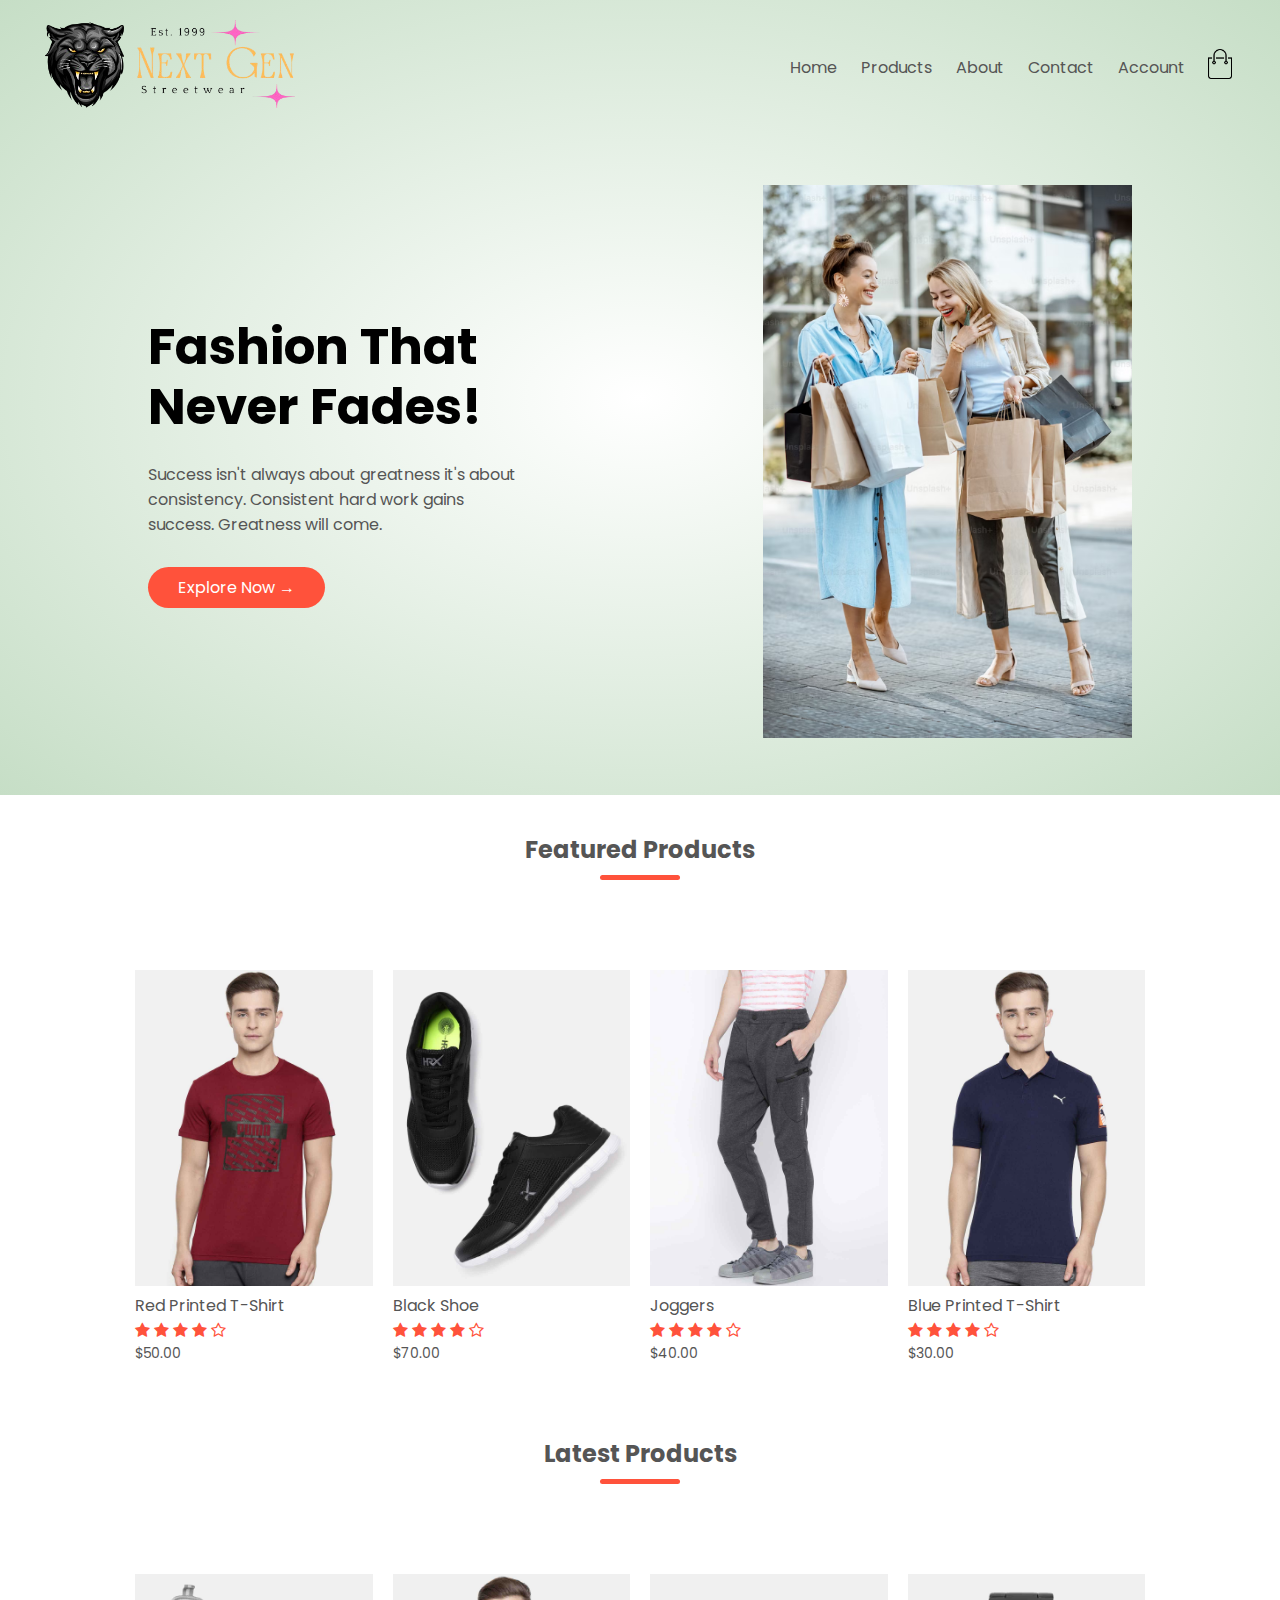
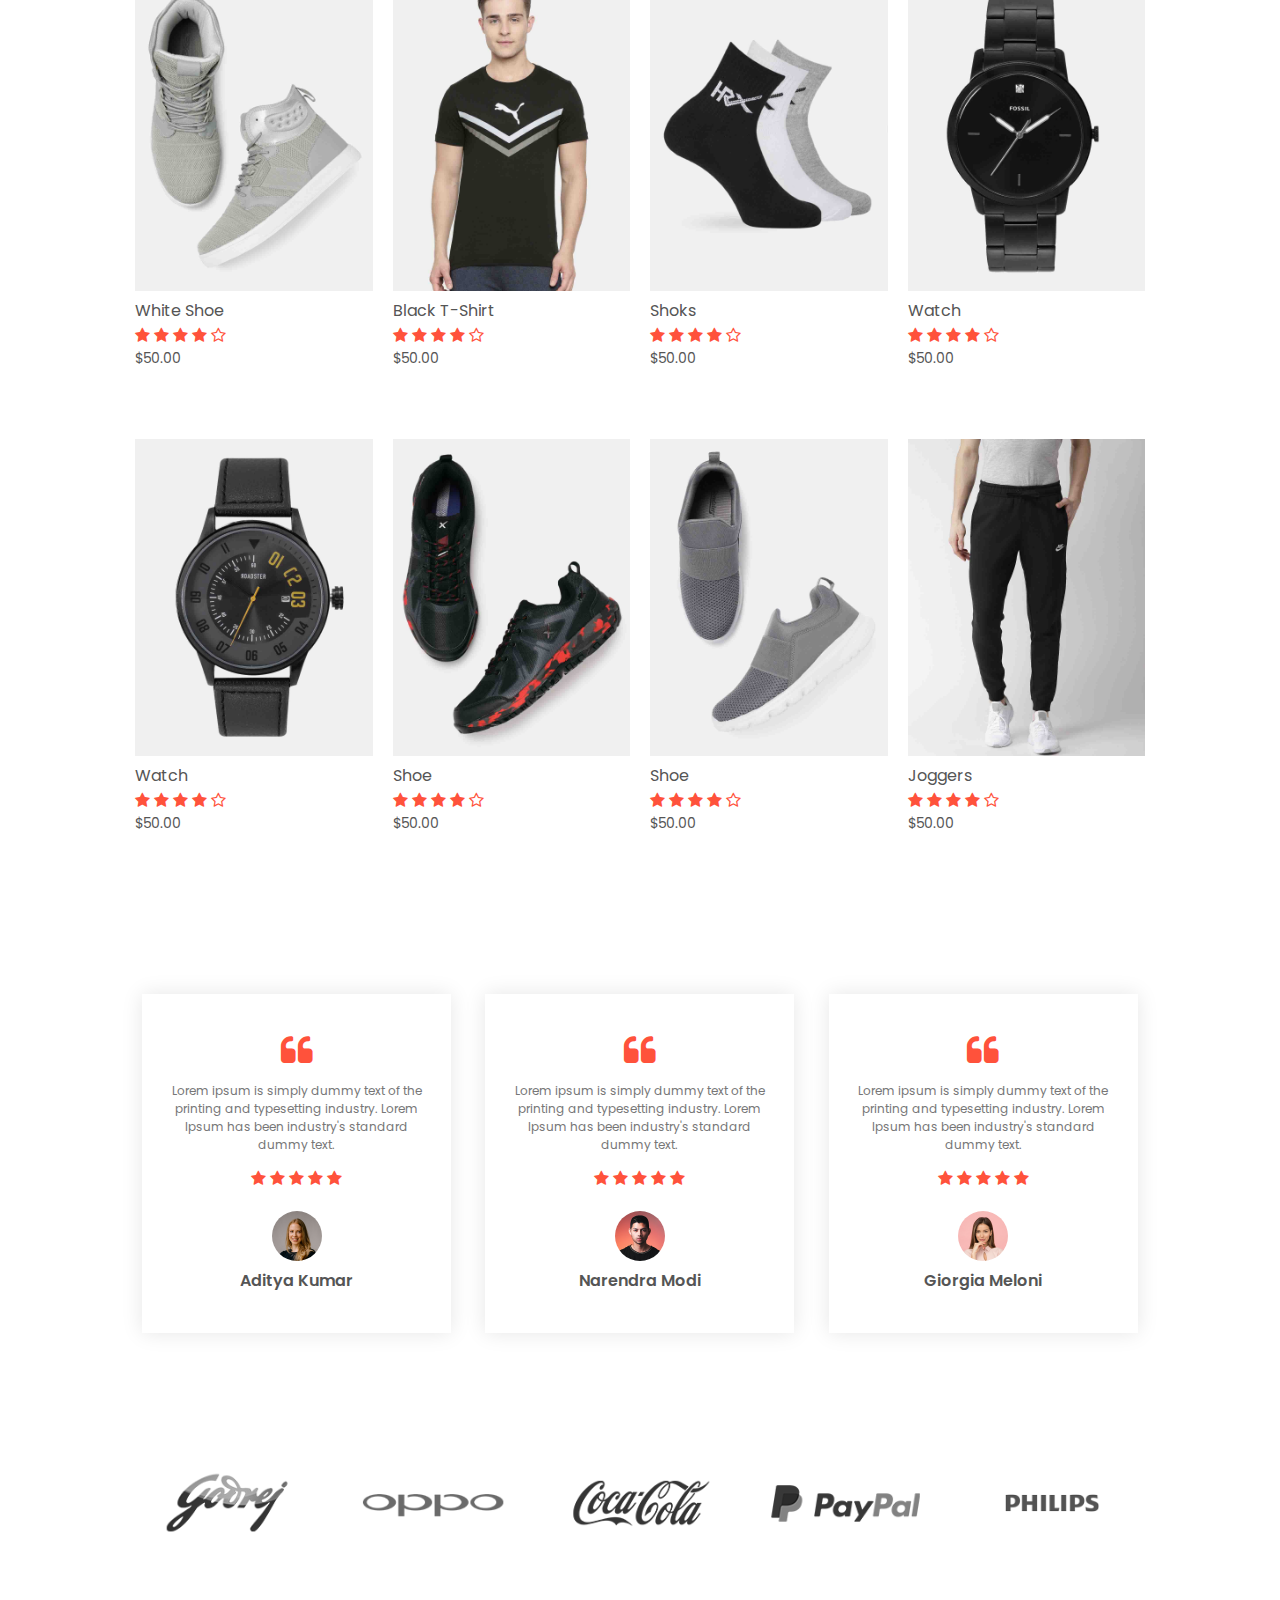
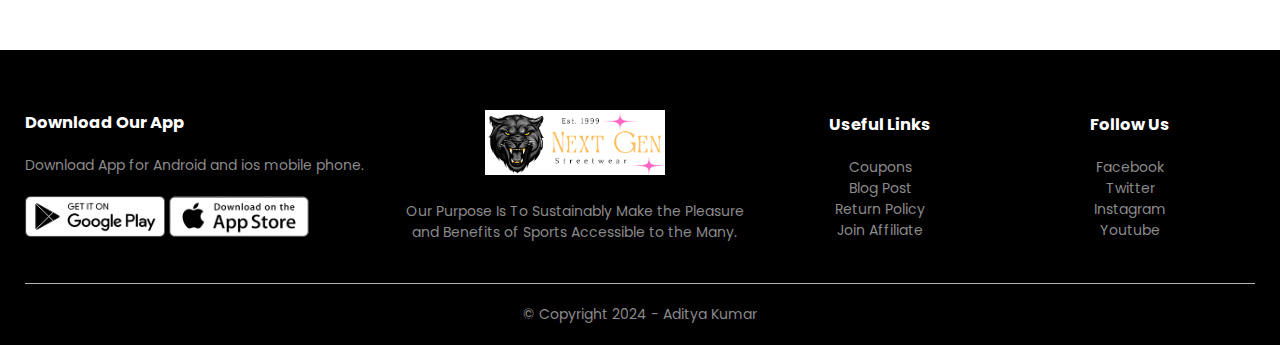
<file: index.html>
<!DOCTYPE html>
<html lang="en">
<head>
    <meta charset="UTF-8">
    <meta name="viewport" content="width=device-width, initial-scale=1.0">
    <title>StreetWear</title>
    <link rel="stylesheet" href="style.css">
    <link rel="icon" href="images/web.png">
    <link href="https://fonts.googleapis.com/css2?family=Poppins:wght@300;400;500;600;700&display=swap"
        rel="stylesheet">
    <link rel="stylesheet" href="https://stackpath.bootstrapcdn.com/font-awesome/4.7.0/css/font-awesome.min.css">
</head>

<body>
    
    <div class="header">
        <div class="container">
            <div class="navbar">
                <div class="logo">
                    <a href="index.html"><img src="images/logo.png" alt="logo" width="250px"></a>
                </div>
                <nav>
                    <ul id="MenuItems">
                        <li><a href="index.html">Home</a></li>
                        <li><a href="products.html">Products</a></li>
                        <li><a href="about.html">About</a></li>
                        <li><a href="contact.html">Contact</a></li>
                        <li><a href="account.html">Account</a></li>
                    </ul>
                </nav>
                <a href="cart.html"><img src="images/cart.png" width="30px" height="30px"></a>
                <img src="images/menu.png" class="menu-icon" onclick="menutoggle()">
            </div>
            <div class="row">
                <div class="col-2">
                    <h1>Fashion That Never Fades!</h1>
                    <p>Success isn't always about greatness it's about consistency. Consistent hard work gains
                        success. Greatness will come.</p>
                    <a href="" class="btn">Explore Now &#8594;</a>
                </div>
                <div class="col-2">
                    <img src="images/image1.png">
                </div>
            </div>
        </div>
    </div>

    <!-- Featured Products -->

    <div class="small-container"><br>
        <h2 class="title">Featured Products</h2>
        <div class="row">
            <div class="col-4">
                <a href="product_details.html"><img src="images/product-1.jpg"></a>
                <h4>Red Printed T-Shirt</h4>
                <div class="rating">
                    <i class="fa fa-star"></i>
                    <i class="fa fa-star"></i>
                    <i class="fa fa-star"></i>
                    <i class="fa fa-star"></i>
                    <i class="fa fa-star-o"></i>
                </div>
                <p>$50.00</p>
            </div>
            <div class="col-4">
                <img src="images/product-2.jpg">
                <h4>Black Shoe</h4>
                <div class="rating">
                    <i class="fa fa-star"></i>
                    <i class="fa fa-star"></i>
                    <i class="fa fa-star"></i>
                    <i class="fa fa-star"></i>
                    <i class="fa fa-star-o"></i>
                </div>
                <p>$70.00</p>
            </div>
            <div class="col-4">
                <img src="images/product-3.jpg">
                <h4>Joggers</h4>
                <div class="rating">
                    <i class="fa fa-star"></i>
                    <i class="fa fa-star"></i>
                    <i class="fa fa-star"></i>
                    <i class="fa fa-star"></i>
                    <i class="fa fa-star-o"></i>
                </div>
                <p>$40.00</p>
            </div>
            <div class="col-4">
                <img src="images/product-4.jpg">
                <h4>Blue Printed T-Shirt</h4>
                <div class="rating">
                    <i class="fa fa-star"></i>
                    <i class="fa fa-star"></i>
                    <i class="fa fa-star"></i>
                    <i class="fa fa-star"></i>
                    <i class="fa fa-star-o"></i>
                </div>
                <p>$30.00</p>
            </div>
        </div>
        <h2 class="title">Latest Products</h2>
        <div class="row">
            <div class="col-4">
                <img src="images/product-5.jpg">
                <h4>White Shoe</h4>
                <div class="rating">
                    <i class="fa fa-star"></i>
                    <i class="fa fa-star"></i>
                    <i class="fa fa-star"></i>
                    <i class="fa fa-star"></i>
                    <i class="fa fa-star-o"></i>
                </div>
                <p>$50.00</p>
            </div>
            <div class="col-4">
                <img src="images/product-6.jpg">
                <h4>Black T-Shirt</h4>
                <div class="rating">
                    <i class="fa fa-star"></i>
                    <i class="fa fa-star"></i>
                    <i class="fa fa-star"></i>
                    <i class="fa fa-star"></i>
                    <i class="fa fa-star-o"></i>
                </div>
                <p>$50.00</p>
            </div>
            <div class="col-4">
                <img src="images/product-7.jpg">
                <h4>Shoks</h4>
                <div class="rating">
                    <i class="fa fa-star"></i>
                    <i class="fa fa-star"></i>
                    <i class="fa fa-star"></i>
                    <i class="fa fa-star"></i>
                    <i class="fa fa-star-o"></i>
                </div>
                <p>$50.00</p>
            </div>
            <div class="col-4">
                <img src="images/product-8.jpg">
                <h4>Watch</h4>
                <div class="rating">
                    <i class="fa fa-star"></i>
                    <i class="fa fa-star"></i>
                    <i class="fa fa-star"></i>
                    <i class="fa fa-star"></i>
                    <i class="fa fa-star-o"></i>
                </div>
                <p>$50.00</p>
            </div>
        </div>
        <div class="row">
            <div class="col-4">
                <img src="images/product-9.jpg">
                <h4>Watch</h4>
                <div class="rating">
                    <i class="fa fa-star"></i>
                    <i class="fa fa-star"></i>
                    <i class="fa fa-star"></i>
                    <i class="fa fa-star"></i>
                    <i class="fa fa-star-o"></i>
                </div>
                <p>$50.00</p>
            </div>
            <div class="col-4">
                <img src="images/product-10.jpg">
                <h4>Shoe</h4>
                <div class="rating">
                    <i class="fa fa-star"></i>
                    <i class="fa fa-star"></i>
                    <i class="fa fa-star"></i>
                    <i class="fa fa-star"></i>
                    <i class="fa fa-star-o"></i>
                </div>
                <p>$50.00</p>
            </div>
            <div class="col-4">
                <img src="images/product-11.jpg">
                <h4>Shoe</h4>
                <div class="rating">
                    <i class="fa fa-star"></i>
                    <i class="fa fa-star"></i>
                    <i class="fa fa-star"></i>
                    <i class="fa fa-star"></i>
                    <i class="fa fa-star-o"></i>
                </div>
                <p>$50.00</p>
            </div>
            <div class="col-4">
                <img src="images/product-12.jpg">
                <h4>Joggers</h4>
                <div class="rating">
                    <i class="fa fa-star"></i>
                    <i class="fa fa-star"></i>
                    <i class="fa fa-star"></i>
                    <i class="fa fa-star"></i>
                    <i class="fa fa-star-o"></i>
                </div>
                <p>$50.00</p>
            </div>
        </div>
    </div>

    <!-- Testimonial -->
    <div class="testimonial">
        <div class="small-container">
            <div class="row">
                <div class="col-3">
                    <i class="fa fa-quote-left"></i>
                    <p>Lorem ipsum is simply dummy text of the printing and typesetting industry. Lorem Ipsum has been
                        industry's standard dummy text.</p>
                    <div class="rating">
                        <i class="fa fa-star"></i>
                        <i class="fa fa-star"></i>
                        <i class="fa fa-star"></i>
                        <i class="fa fa-star"></i>
                        <i class="fa fa-star"></i>
                    </div>
                    <img src="images/user-1.png">
                    <h3>Aditya Kumar</h3>
                </div>
                <div class="col-3">
                    <i class="fa fa-quote-left"></i>
                    <p>Lorem ipsum is simply dummy text of the printing and typesetting industry. Lorem Ipsum has been
                        industry's standard dummy text.</p>
                    <div class="rating">
                        <i class="fa fa-star"></i>
                        <i class="fa fa-star"></i>
                        <i class="fa fa-star"></i>
                        <i class="fa fa-star"></i>
                        <i class="fa fa-star"></i>
                    </div>
                    <img src="images/user-2.png">
                    <h3>Narendra Modi</h3>
                </div>
                <div class="col-3">
                    <i class="fa fa-quote-left"></i>
                    <p>Lorem ipsum is simply dummy text of the printing and typesetting industry. Lorem Ipsum has been
                        industry's standard dummy text.</p>
                    <div class="rating">
                        <i class="fa fa-star"></i>
                        <i class="fa fa-star"></i>
                        <i class="fa fa-star"></i>
                        <i class="fa fa-star"></i>
                        <i class="fa fa-star"></i>
                    </div>
                    <img src="images/user-3.png">
                    <h3>Giorgia Meloni</h3>
                </div>
            </div>
        </div>
    </div>

    <!-- Brands -->

    <div class="brands">
        <div class="small-container">
            <div class="row">
                <div class="col-5">
                    <img src="images/logo-godrej.png">
                </div>
                <div class="col-5">
                    <img src="images/logo-oppo.png">
                </div>
                <div class="col-5">
                    <img src="images/logo-coca-cola.png">
                </div>
                <div class="col-5">
                    <img src="images/logo-paypal.png">
                </div>
                <div class="col-5">
                    <img src="images/logo-philips.png">
                </div>
            </div>
        </div>
    </div>

    <!-- Footer -->
    <div class="footer">
        <div class="container">
            <div class="row">
                <div class="footer-col-1">
                    <h3>Download Our App</h3>
                    <p>Download App for Android and ios mobile phone.</p>
                    <div class="app-logo">
                        <img src="images/play-store.png">
                        <img src="images/app-store.png">
                    </div>
                </div>
                <div class="footer-col-2">
                    <img src="images/logo-white.png">
                    <p>Our Purpose Is To Sustainably Make the Pleasure and Benefits of Sports Accessible to the Many.
                    </p>
                </div>
                <div class="footer-col-3">
                    <h3>Useful Links</h3>
                    <ul>
                        <li>Coupons</li>
                        <li>Blog Post</li>
                        <li>Return Policy</li>
                        <li>Join Affiliate</li>
                    </ul>
                </div>
                <div class="footer-col-4">
                    <h3>Follow Us</h3>
                    <ul>
                        <li>Facebook</li>
                        <li>Twitter</li>
                        <li>Instagram</li>
                        <li>Youtube</li>
                    </ul>
                </div>
            </div>
            <hr>
            <p class="copyright"> &copy; Copyright 2024 - Aditya Kumar</p>
        </div>
    </div>

</body>
<script src="script.js"></script>
</html>
</file>
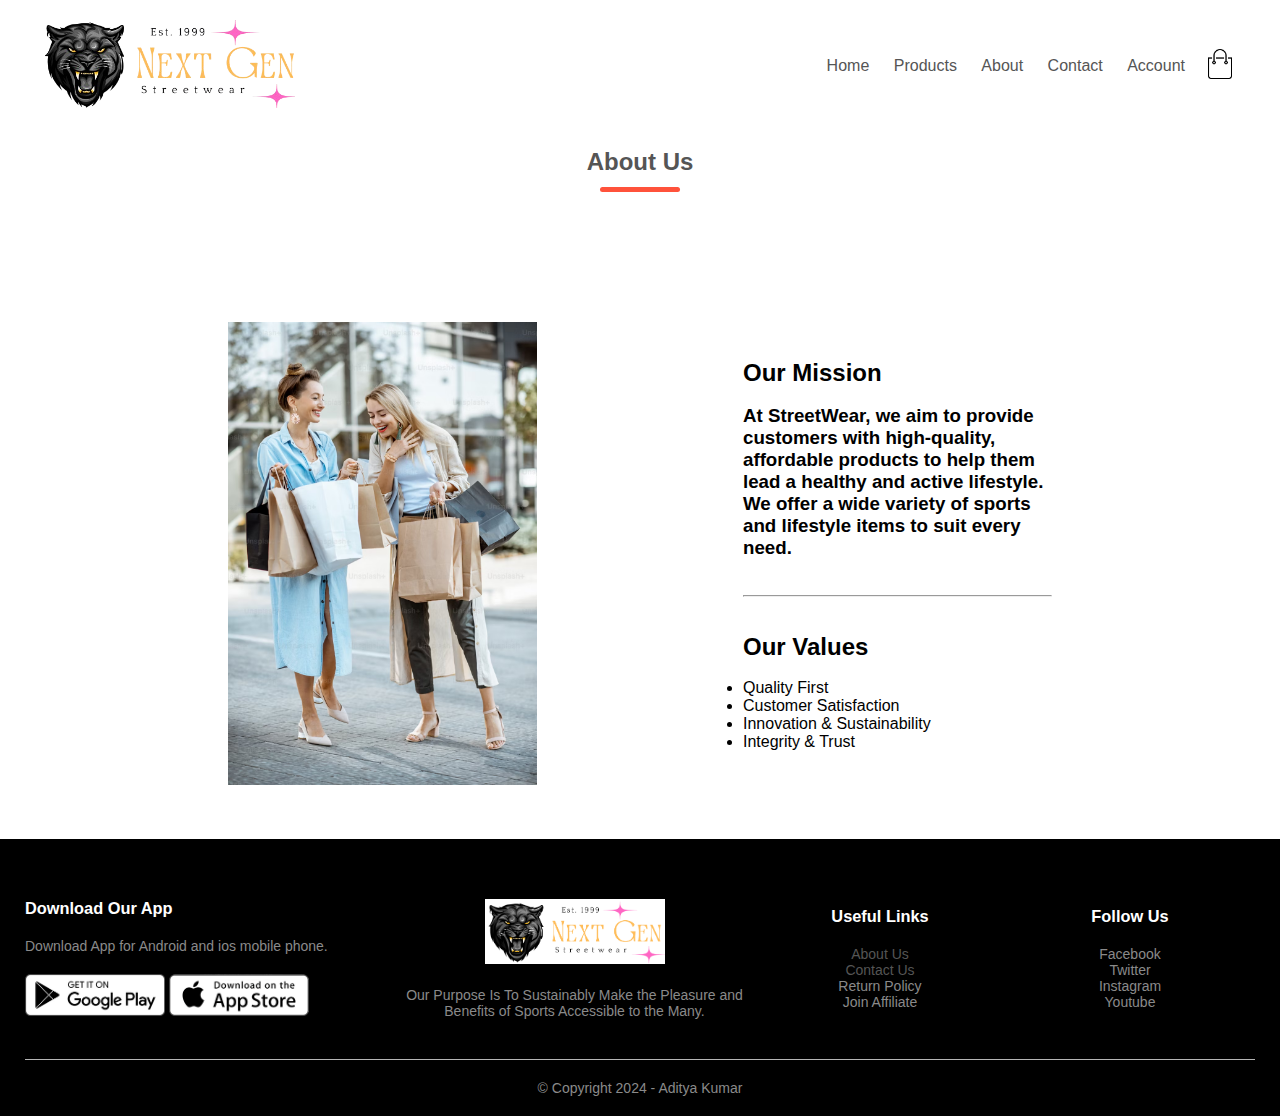
<file: about.html>
<!DOCTYPE html>
<html lang="en">

<head>
    <meta charset="UTF-8">
    <meta name="viewport" content="width=device-width, initial-scale=1.0">
    <title>About Us | StreetWear</title>
    <link rel="stylesheet" href="style.css">
    <link rel="icon" href="images/web.png">
</head>

<body>
    <div class="container">
        <!-- Navbar -->
        <div class="navbar">
            <div class="logo">
                <a href="index.html"><img src="images/logo.png" alt="logo" width="250px"></a>
            </div>
            <nav>
                <ul id="MenuItems">
                    <li><a href="index.html">Home</a></li>
                    <li><a href="products.html">Products</a></li>
                    <li><a href="about.html">About</a></li>
                    <li><a href="contact.html">Contact</a></li>
                    <li><a href="account.html">Account</a></li>
                </ul>
            </nav>
            <a href="cart.html"><img src="images/cart.png" width="30px" height="30px"></a>
            <img src="images/menu.png" class="menu-icon" onclick="menutoggle()">
        </div>
    </div>

    <!-- About Us Section -->
    <div class="about-section">
        <div class="small-container">
            <h2 class="title">About Us</h2>
            <div class="row">
                <div class="col-2">
                    <img src="images/image1.png" alt="About Us Image">
                </div>
                <div class="col-2">
                    <h2>Our Mission</h2><br>
                    <h3>At StreetWear, we aim to provide customers with high-quality, affordable products to help them lead a healthy and active lifestyle. We offer a wide variety of sports and lifestyle items to suit every need.</h3>
                    <br><br><hr><br><br>
                    <h2>Our Values</h2><br>
                    <ul style="list-style-type: disc;">
                        <li>Quality First</li>
                        <li>Customer Satisfaction</li>
                        <li>Innovation & Sustainability</li>
                        <li>Integrity & Trust</li>
                    </ul>
                </div>
            </div>
        </div>
    </div>

    <!-- Footer -->
    <div class="footer">
        <div class="container">
            <div class="row">
                <div class="footer-col-1">
                    <h3>Download Our App</h3>
                    <p>Download App for Android and ios mobile phone.</p>
                    <div class="app-logo">
                        <img src="images/play-store.png">
                        <img src="images/app-store.png">
                    </div>
                </div>
                <div class="footer-col-2">
                    <img src="images/logo-white.png">
                    <p>Our Purpose Is To Sustainably Make the Pleasure and Benefits of Sports Accessible to the Many.</p>
                </div>
                <div class="footer-col-3">
                    <h3>Useful Links</h3>
                    <ul>
                        <li><a href="about.html">About Us</a></li>
                        <li><a href="contact.html">Contact Us</a></li>
                        <li>Return Policy</li>
                        <li>Join Affiliate</li>
                    </ul>
                </div>
                <div class="footer-col-4">
                    <h3>Follow Us</h3>
                    <ul>
                        <li>Facebook</li>
                        <li>Twitter</li>
                        <li>Instagram</li>
                        <li>Youtube</li>
                    </ul>
                </div>
            </div>
            <hr>
            <p class="copyright">&copy; Copyright 2024 - Aditya Kumar</p>
        </div>
    </div>

    <script src="script.js"></script>
</body>

</html>
</file>
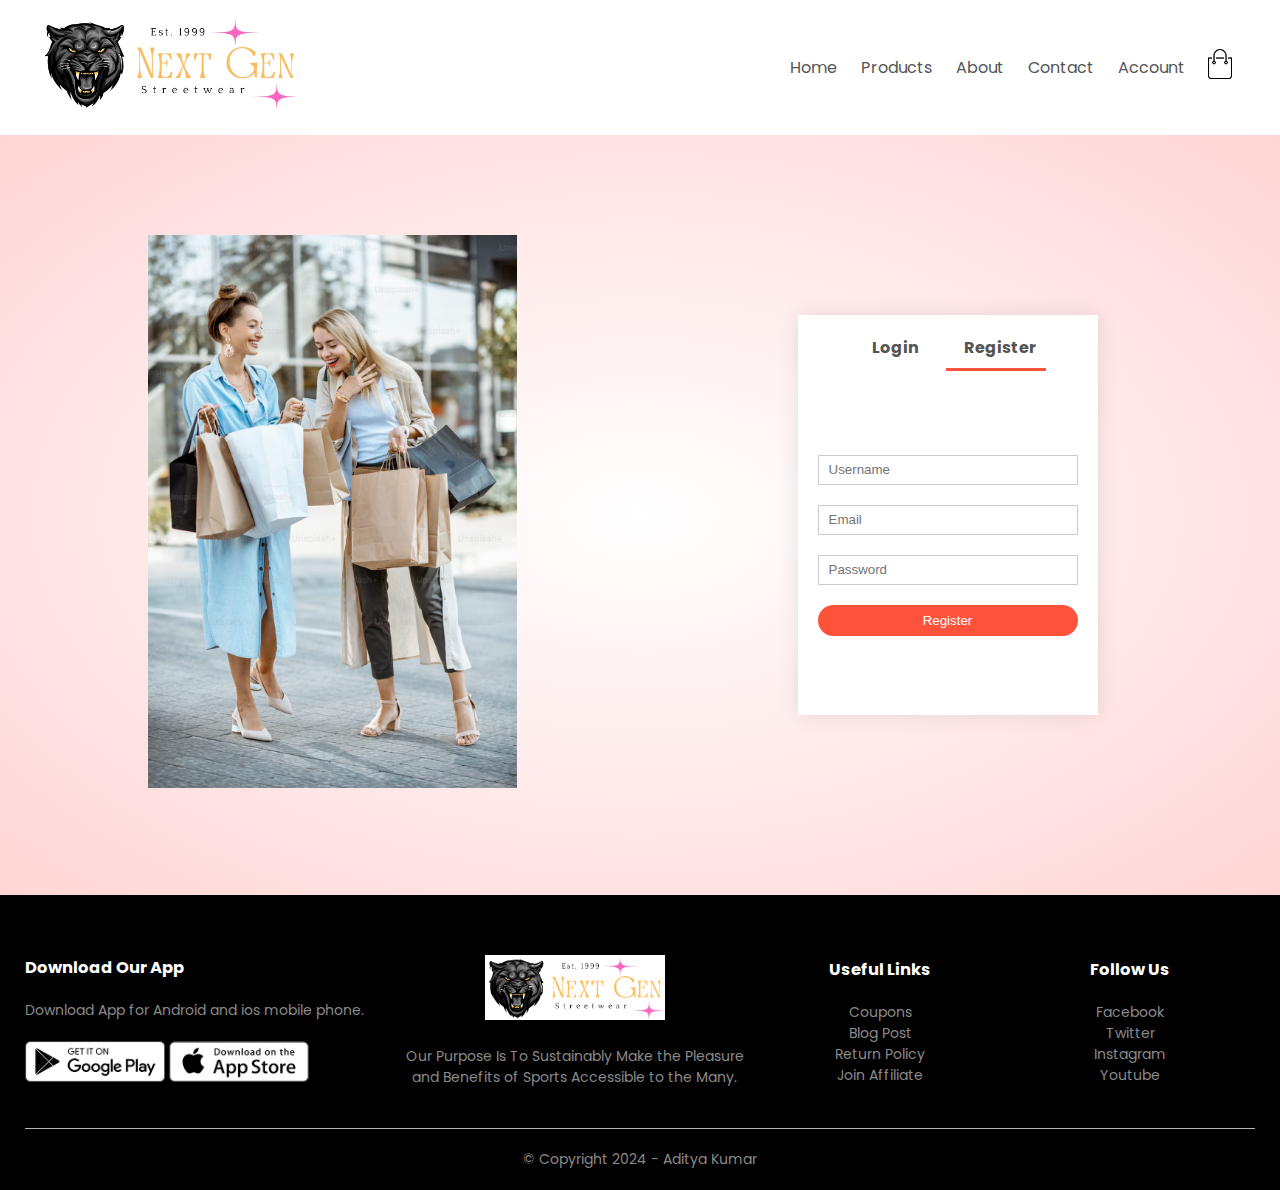
<file: account.html>
<!DOCTYPE html>
<html lang="en">

<head>
    <meta charset="UTF-8">
    <meta name="viewport" content="width=device-width, initial-scale=1.0">
    <title>Account | StreetWear</title>
    <link rel="stylesheet" href="style.css">
    <link rel="icon" href="images/web.png">
    <link href="https://fonts.googleapis.com/css2?family=Poppins:wght@300;400;500;600;700&display=swap"
        rel="stylesheet">
    <link rel="stylesheet" href="https://stackpath.bootstrapcdn.com/font-awesome/4.7.0/css/font-awesome.min.css">
</head>

<body>
    <div class="container">
        <div class="navbar">
            <div class="logo">
                <a href="index.html"><img src="images/logo.png" alt="logo" width="250px"></a>
            </div>
            <nav>
                <ul id="MenuItems">
                    <li><a href="index.html">Home</a></li>
                    <li><a href="products.html">Products</a></li>
                    <li><a href="about.html">About</a></li>
                    <li><a href="contact.html">Contact</a></li>
                    <li><a href="account.html">Account</a></li>
                </ul>
            </nav>
            <a href="cart.html"><img src="images/cart.png" width="30px" height="30px"></a>
            <img src="images/menu.png" class="menu-icon" onclick="menutoggle()">
        </div>
    </div>

    <!-- Account Page -->
    <div class="account-page">
        <div class="container">
            <div class="row">
                <div class="col-2">
                    <img src="images/image1.png" width="100%">
                </div>
                <div class="col-2">
                    <div class="form-container">
                        <div class="form-btn">
                            <span onclick="login()">Login</span>
                            <span onclick="register()">Register</span>
                            <hr id="Indicator">
                        </div>
                        <form id="LoginForm">
                            <input type="text" placeholder="Username">
                            <input type="password" placeholder="Password">
                            <button type="submit" class="btn">Login</button>
                            <a href="">Forget Password</a>
                        </form>

                        <form id="RegForm">
                            <input type="text" placeholder="Username">
                            <input type="email" placeholder="Email">
                            <input type="password" placeholder="Password">
                            <button type="submit" class="btn">Register</button>
                        </form>
                    </div>
                </div>
            </div>
        </div>
    </div>


    <!-- Footer -->
    <div class="footer">
        <div class="container">
            <div class="row">
                <div class="footer-col-1">
                    <h3>Download Our App</h3>
                    <p>Download App for Android and ios mobile phone.</p>
                    <div class="app-logo">
                        <img src="images/play-store.png">
                        <img src="images/app-store.png">
                    </div>
                </div>
                <div class="footer-col-2">
                    <img src="images/logo-white.png">
                    <p>Our Purpose Is To Sustainably Make the Pleasure and Benefits of Sports Accessible to the Many.
                    </p>
                </div>
                <div class="footer-col-3">
                    <h3>Useful Links</h3>
                    <ul>
                        <li>Coupons</li>
                        <li>Blog Post</li>
                        <li>Return Policy</li>
                        <li>Join Affiliate</li>
                    </ul>
                </div>
                <div class="footer-col-4">
                    <h3>Follow Us</h3>
                    <ul>
                        <li>Facebook</li>
                        <li>Twitter</li>
                        <li>Instagram</li>
                        <li>Youtube</li>
                    </ul>
                </div>
            </div>
            <hr>
            <p class="copyright">&copy; Copyright 2024 - Aditya Kumar</p>
        </div>
    </div>

    <script src="script.js"></script>

    <!-- Toggle Form -->
    <script>
        var LoginForm = document.getElementById("LoginForm");
        var RegForm = document.getElementById("RegForm");
        var Indicator = document.getElementById("Indicator");
        function register() {
            RegForm.style.transform = "translatex(0px)";
            LoginForm.style.transform = "translatex(0px)";
            Indicator.style.transform = "translateX(100px)";

        }
        function login() {
            RegForm.style.transform = "translatex(300px)";
            LoginForm.style.transform = "translatex(300px)";
            Indicator.style.transform = "translate(0px)";

        }
    </script>

</body>

</html>
</file>
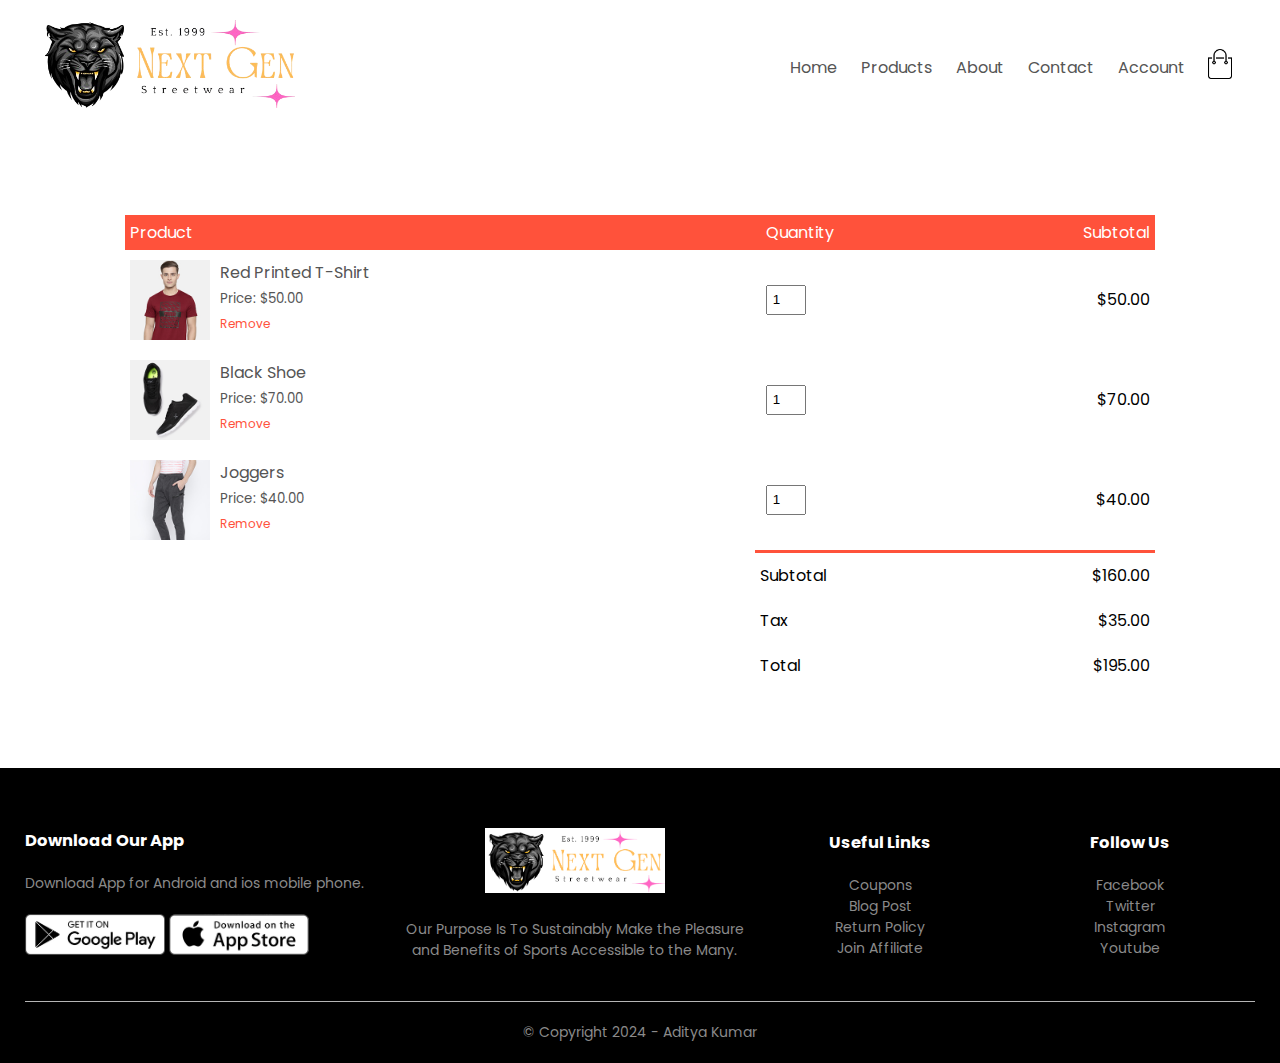
<file: cart.html>
<!DOCTYPE html>
<html lang="en">

<head>
    <meta charset="UTF-8">
    <meta name="viewport" content="width=device-width, initial-scale=1.0">
    <title>Cart | StreetWear</title>
    <link rel="stylesheet" href="style.css">
    <link rel="icon" href="images/web.png">
    <link href="https://fonts.googleapis.com/css2?family=Poppins:wght@300;400;500;600;700&display=swap"
        rel="stylesheet">
    <link rel="stylesheet" href="https://stackpath.bootstrapcdn.com/font-awesome/4.7.0/css/font-awesome.min.css">
</head>

<body>
    <div class="container">
        <div class="navbar">
            <div class="logo">
                <a href="index.html"><img src="images/logo.png" alt="logo" width="250px"></a>
            </div>
            <nav>
                <ul id="MenuItems">
                    <li><a href="index.html">Home</a></li>
                    <li><a href="products.html">Products</a></li>
                    <li><a href="about.html">About</a></li>
                    <li><a href="contact.html">Contact</a></li>
                    <li><a href="account.html">Account</a></li>
                </ul>
            </nav>
            <a href="cart.html"><img src="images/cart.png" width="30px" height="30px"></a>
            <img src="images/menu.png" class="menu-icon" onclick="menutoggle()">
        </div>
    </div>

    <!-- Cart items details -->
    <div class="small-container cart-page">
        <table>
            <tr>
                <th>Product</th>
                <th>Quantity</th>
                <th>Subtotal</th>
            </tr>
            <tr>
                <td>
                    <div class="cart-info">
                        <img src="images/buy-1.jpg">
                        <div>
                            <p>Red Printed T-Shirt</p>
                            <small>Price: $50.00</small>
                            <br>
                            <a href="">Remove</a>
                        </div>
                    </div>
                </td>
                <td><input type="number" value="1"></td>
                <td>$50.00</td>
            </tr>
            <tr>
                <td>
                    <div class="cart-info">
                        <img src="images/buy-2.jpg">
                        <div>
                            <p>Black Shoe</p>
                            <small>Price: $70.00</small>
                            <br>
                            <a href="">Remove</a>
                        </div>
                    </div>
                </td>
                <td><input type="number" value="1"></td>
                <td>$70.00</td>
            </tr>
            <tr>
                <td>
                    <div class="cart-info">
                        <img src="images/buy-3.jpg">
                        <div>
                            <p>Joggers</p>
                            <small>Price: $40.00</small>
                            <br>
                            <a href="">Remove</a>
                        </div>
                    </div>
                </td>
                <td><input type="number" value="1"></td>
                <td>$40.00</td>
            </tr>
        </table>
        <div class="total-price">
            <table>
                <tr>
                    <td>Subtotal</td>
                    <td>$160.00</td>
                </tr>
                <tr>
                    <td>Tax</td>
                    <td>$35.00</td>
                </tr>
                <tr>
                    <td>Total</td>
                    <td>$195.00</td>
                </tr>
            </table>
        </div>
    </div>

    <!-- Footer -->
    <div class="footer">
        <div class="container">
            <div class="row">
                <div class="footer-col-1">
                    <h3>Download Our App</h3>
                    <p>Download App for Android and ios mobile phone.</p>
                    <div class="app-logo">
                        <img src="images/play-store.png">
                        <img src="images/app-store.png">
                    </div>
                </div>
                <div class="footer-col-2">
                    <img src="images/logo-white.png">
                    <p>Our Purpose Is To Sustainably Make the Pleasure and Benefits of Sports Accessible to the Many.
                    </p>
                </div>
                <div class="footer-col-3">
                    <h3>Useful Links</h3>
                    <ul>
                        <li>Coupons</li>
                        <li>Blog Post</li>
                        <li>Return Policy</li>
                        <li>Join Affiliate</li>
                    </ul>
                </div>
                <div class="footer-col-4">
                    <h3>Follow Us</h3>
                    <ul>
                        <li>Facebook</li>
                        <li>Twitter</li>
                        <li>Instagram</li>
                        <li>Youtube</li>
                    </ul>
                </div>
            </div>
            <hr>
            <p class="copyright">&copy; Copyright 2024 - Aditya Kumar</p>
        </div>
    </div>

</body>
<script src="script.js"></script>
</html>
</file>
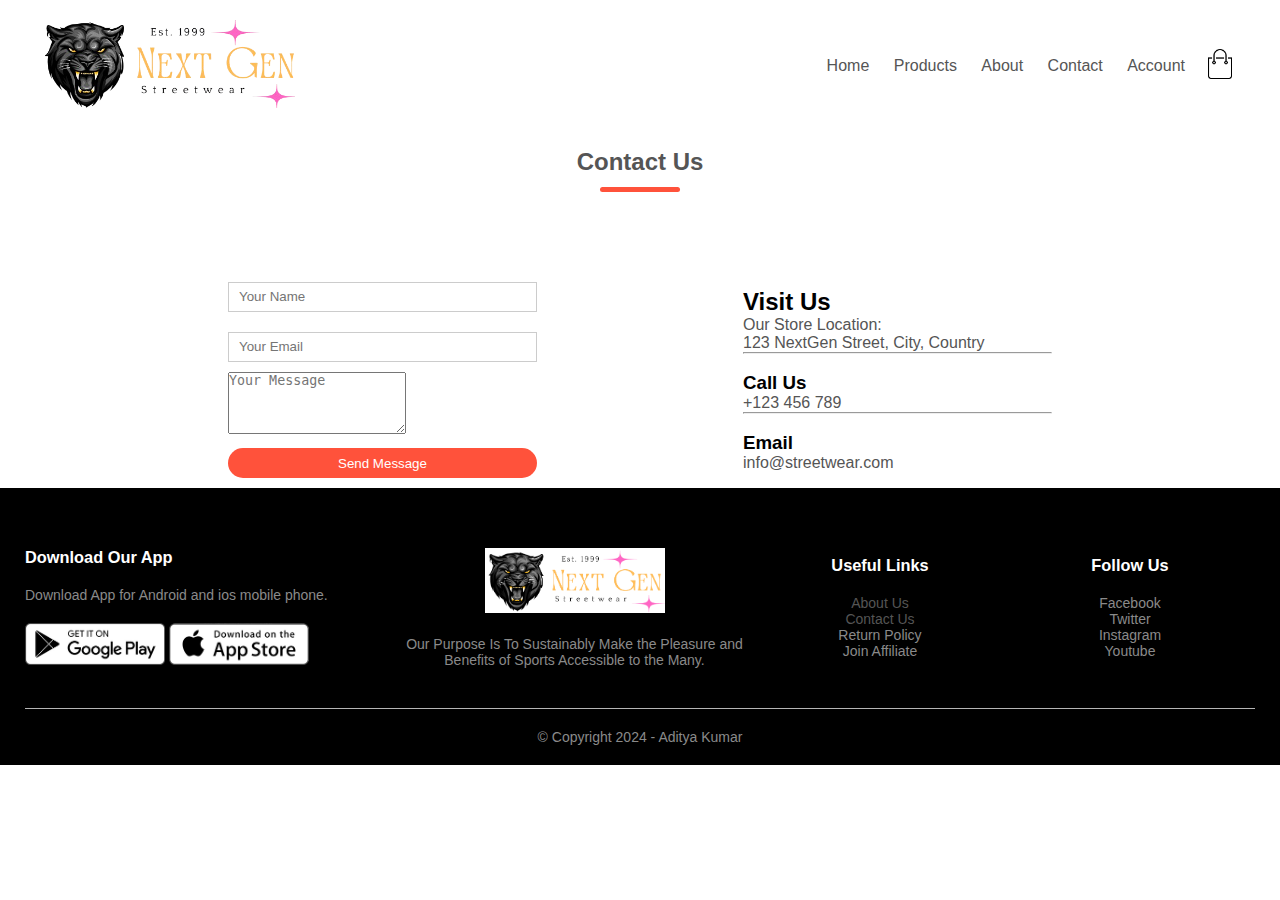
<file: contact.html>
<!DOCTYPE html>
<html lang="en">

<head>
    <meta charset="UTF-8">
    <meta name="viewport" content="width=device-width, initial-scale=1.0">
    <title>Contact Us | StreetWear</title>
    <link rel="stylesheet" href="style.css">
    <link rel="icon" href="images/web.png">
</head>

<body>
    <div class="container">
        <!-- Navbar -->
        <div class="navbar">
            <div class="logo">
                <a href="index.html"><img src="images/logo.png" alt="logo" width="250px"></a>
            </div>
            <nav>
                <ul id="MenuItems">
                    <li><a href="index.html">Home</a></li>
                    <li><a href="products.html">Products</a></li>
                    <li><a href="about.html">About</a></li>
                    <li><a href="contact.html">Contact</a></li>
                    <li><a href="account.html">Account</a></li>
                </ul>
            </nav>
            <a href="cart.html"><img src="images/cart.png" width="30px" height="30px"></a>
            <img src="images/menu.png" class="menu-icon" onclick="menutoggle()">
        </div>
    </div>

    <!-- Contact Us Form -->
    <div class="contact-section">
        <div class="small-container">
            <h2 class="title">Contact Us</h2>
            <div class="row">
                <div class="col-2">
                    <form action="#" method="POST">
                        <input type="text" name="name" placeholder="Your Name" required><br>
                        <input type="email" name="email" placeholder="Your Email" required><br>
                        <textarea name="message" rows="4" placeholder="Your Message" required></textarea><br>
                        <input type="submit" value="Send Message" class="btn">
                    </form>
                </div>
                <div class="col-2">
                    <h2>Visit Us</h2>
                    <p>Our Store Location:</p>
                    <p>123 NextGen Street, City, Country</p><hr><br>
                    <h3>Call Us</h3>
                    <p>+123 456 789</p><hr><br>
                    <h3>Email</h3>
                    <p>info@streetwear.com</p>
                </div>
            </div>
        </div>
    </div>

    <!-- Footer -->
    <div class="footer">
        <div class="container">
            <div class="row">
                <div class="footer-col-1">
                    <h3>Download Our App</h3>
                    <p>Download App for Android and ios mobile phone.</p>
                    <div class="app-logo">
                        <img src="images/play-store.png">
                        <img src="images/app-store.png">
                    </div>
                </div>
                <div class="footer-col-2">
                    <img src="images/logo-white.png">
                    <p>Our Purpose Is To Sustainably Make the Pleasure and Benefits of Sports Accessible to the Many.</p>
                </div>
                <div class="footer-col-3">
                    <h3>Useful Links</h3>
                    <ul>
                        <li><a href="about.html">About Us</a></li>
                        <li><a href="contact.html">Contact Us</a></li>
                        <li>Return Policy</li>
                        <li>Join Affiliate</li>
                    </ul>
                </div>
                <div class="footer-col-4">
                    <h3>Follow Us</h3>
                    <ul>
                        <li>Facebook</li>
                        <li>Twitter</li>
                        <li>Instagram</li>
                        <li>Youtube</li>
                    </ul>
                </div>
            </div>
            <hr>
            <p class="copyright">&copy; Copyright 2024 - Aditya Kumar</p>
        </div>
    </div>

    <script src="script.js"></script>
</body>

</html>
</file>
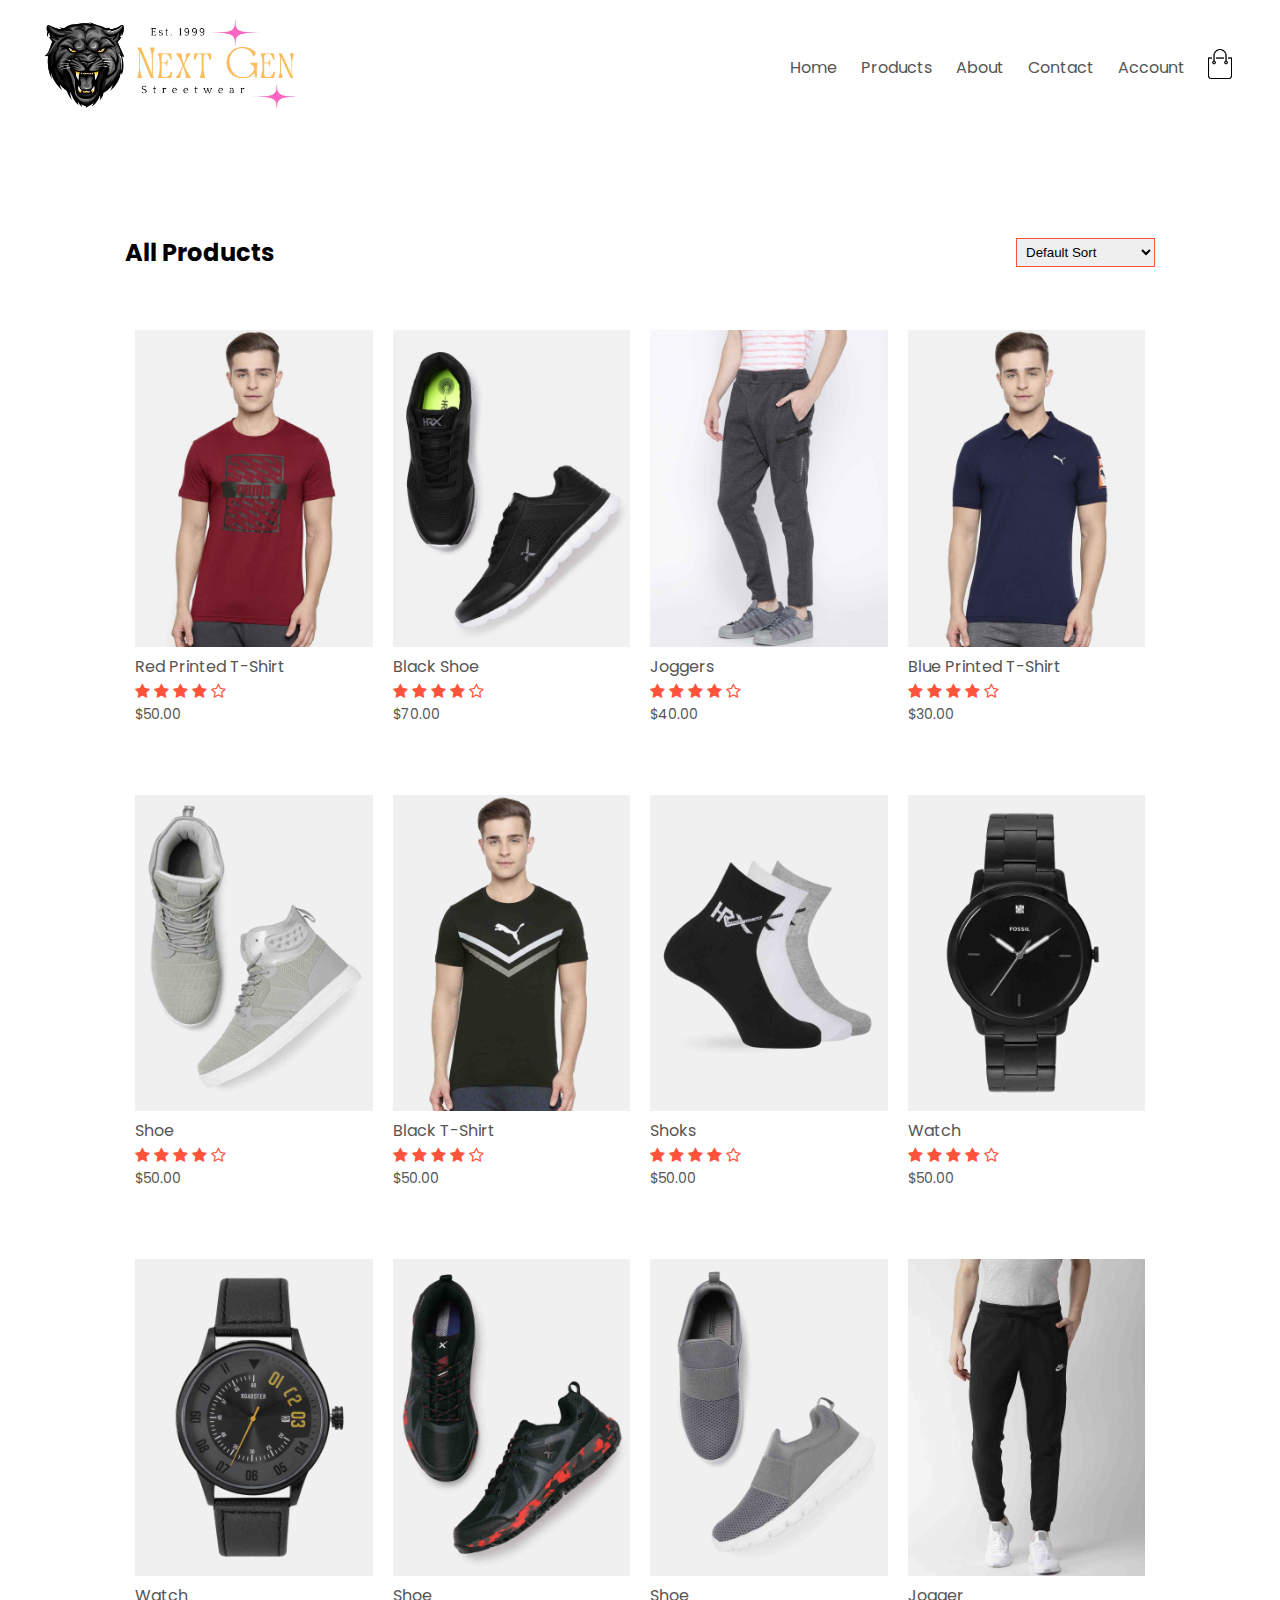
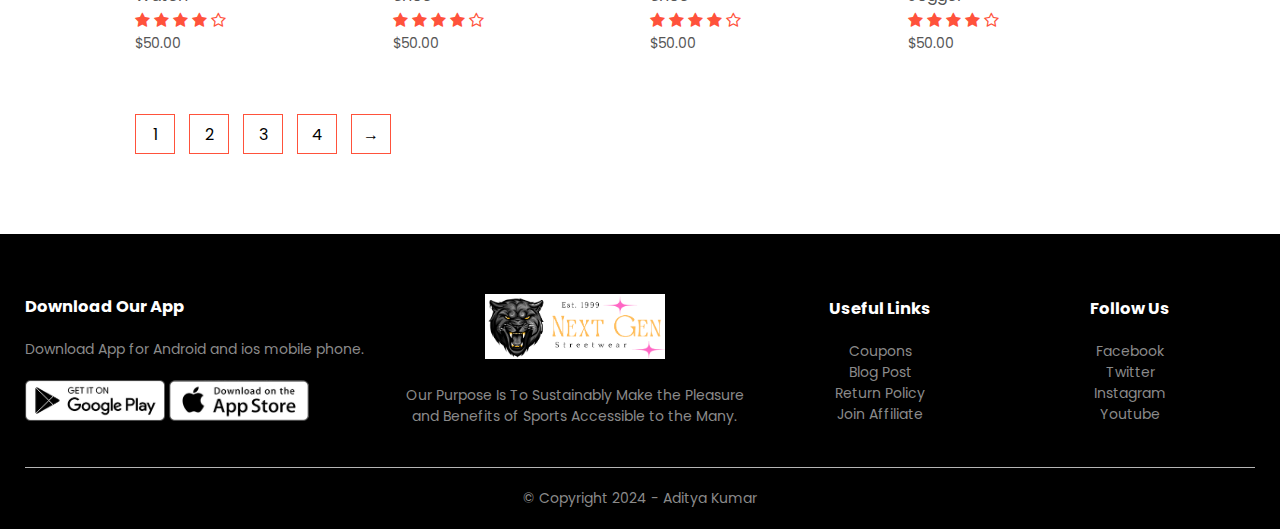
<file: products.html>
<!DOCTYPE html>
<html lang="en">

<head>
    <meta charset="UTF-8">
    <meta name="viewport" content="width=device-width, initial-scale=1.0">
    <title>All Products | StreetWear</title>
    <link rel="stylesheet" href="style.css">
    <link rel="icon" href="images/web.png">
    <link href="https://fonts.googleapis.com/css2?family=Poppins:wght@300;400;500;600;700&display=swap"
        rel="stylesheet">
    <link rel="stylesheet" href="https://stackpath.bootstrapcdn.com/font-awesome/4.7.0/css/font-awesome.min.css">
</head>

<body>
    <div class="container">
        <div class="navbar">
            <div class="logo">
                <a href="index.html"><img src="images/logo.png" alt="logo" width="250px"></a>
            </div>
            <nav>
                <ul id="MenuItems">
                    <li><a href="index.html">Home</a></li>
                    <li><a href="products.html">Products</a></li>
                    <li><a href="about.html">About</a></li>
                    <li><a href="contact.html">Contact</a></li>
                    <li><a href="account.html">Account</a></li>
                </ul>
            </nav>
            <a href="cart.html"><img src="images/cart.png" width="30px" height="30px"></a>
            <img src="images/menu.png" class="menu-icon" onclick="menutoggle()">
        </div>
    </div>

    <!-- All Products -->

    <div class="small-container">
        <div class="row row-2">
            <h2>All Products</h2>
            <select>
                <option>Default Sort</option>
                <option>Sort By Price</option>
                <option>Sort By Popularity</option>
                <option>Sort By Rating</option>
                <option>Sort By Sale</option>
            </select>
        </div>
        <div class="row">
            <div class="col-4">
                <img src="images/product-1.jpg"></a>
                <h4>Red Printed T-Shirt</h4>
                <div class="rating">
                    <i class="fa fa-star"></i>
                    <i class="fa fa-star"></i>
                    <i class="fa fa-star"></i>
                    <i class="fa fa-star"></i>
                    <i class="fa fa-star-o"></i>
                </div>
                <p>$50.00</p>
            </div>
            <div class="col-4">
                <img src="images/product-2.jpg">
                <h4>Black Shoe</h4>
                <div class="rating">
                    <i class="fa fa-star"></i>
                    <i class="fa fa-star"></i>
                    <i class="fa fa-star"></i>
                    <i class="fa fa-star"></i>
                    <i class="fa fa-star-o"></i>
                </div>
                <p>$70.00</p>
            </div>
            <div class="col-4">
                <img src="images/product-3.jpg">
                <h4>Joggers</h4>
                <div class="rating">
                    <i class="fa fa-star"></i>
                    <i class="fa fa-star"></i>
                    <i class="fa fa-star"></i>
                    <i class="fa fa-star"></i>
                    <i class="fa fa-star-o"></i>
                </div>
                <p>$40.00</p>
            </div>
            <div class="col-4">
                <img src="images/product-4.jpg">
                <h4>Blue Printed T-Shirt</h4>
                <div class="rating">
                    <i class="fa fa-star"></i>
                    <i class="fa fa-star"></i>
                    <i class="fa fa-star"></i>
                    <i class="fa fa-star"></i>
                    <i class="fa fa-star-o"></i>
                </div>
                <p>$30.00</p>
            </div>
        </div>
        <div class="row">
            <div class="col-4">
                <img src="images/product-5.jpg">
                <h4>Shoe</h4>
                <div class="rating">
                    <i class="fa fa-star"></i>
                    <i class="fa fa-star"></i>
                    <i class="fa fa-star"></i>
                    <i class="fa fa-star"></i>
                    <i class="fa fa-star-o"></i>
                </div>
                <p>$50.00</p>
            </div>
            <div class="col-4">
                <img src="images/product-6.jpg">
                <h4>Black T-Shirt</h4>
                <div class="rating">
                    <i class="fa fa-star"></i>
                    <i class="fa fa-star"></i>
                    <i class="fa fa-star"></i>
                    <i class="fa fa-star"></i>
                    <i class="fa fa-star-o"></i>
                </div>
                <p>$50.00</p>
            </div>
            <div class="col-4">
                <img src="images/product-7.jpg">
                <h4>Shoks</h4>
                <div class="rating">
                    <i class="fa fa-star"></i>
                    <i class="fa fa-star"></i>
                    <i class="fa fa-star"></i>
                    <i class="fa fa-star"></i>
                    <i class="fa fa-star-o"></i>
                </div>
                <p>$50.00</p>
            </div>
            <div class="col-4">
                <img src="images/product-8.jpg">
                <h4>Watch</h4>
                <div class="rating">
                    <i class="fa fa-star"></i>
                    <i class="fa fa-star"></i>
                    <i class="fa fa-star"></i>
                    <i class="fa fa-star"></i>
                    <i class="fa fa-star-o"></i>
                </div>
                <p>$50.00</p>
            </div>
        </div>
        <div class="row">
            <div class="col-4">
                <img src="images/product-9.jpg">
                <h4>Watch</h4>
                <div class="rating">
                    <i class="fa fa-star"></i>
                    <i class="fa fa-star"></i>
                    <i class="fa fa-star"></i>
                    <i class="fa fa-star"></i>
                    <i class="fa fa-star-o"></i>
                </div>
                <p>$50.00</p>
            </div>
            <div class="col-4">
                <img src="images/product-10.jpg">
                <h4>Shoe</h4>
                <div class="rating">
                    <i class="fa fa-star"></i>
                    <i class="fa fa-star"></i>
                    <i class="fa fa-star"></i>
                    <i class="fa fa-star"></i>
                    <i class="fa fa-star-o"></i>
                </div>
                <p>$50.00</p>
            </div>
            <div class="col-4">
                <img src="images/product-11.jpg">
                <h4>Shoe</h4>
                <div class="rating">
                    <i class="fa fa-star"></i>
                    <i class="fa fa-star"></i>
                    <i class="fa fa-star"></i>
                    <i class="fa fa-star"></i>
                    <i class="fa fa-star-o"></i>
                </div>
                <p>$50.00</p>
            </div>
            <div class="col-4">
                <img src="images/product-12.jpg">
                <h4>Jogger</h4>
                <div class="rating">
                    <i class="fa fa-star"></i>
                    <i class="fa fa-star"></i>
                    <i class="fa fa-star"></i>
                    <i class="fa fa-star"></i>
                    <i class="fa fa-star-o"></i>
                </div>
                <p>$50.00</p>
            </div>
        </div>
        <div class="page-btn">
            <span>1</span>
            <span>2</span>
            <span>3</span>
            <span>4</span>
            <span>&#8594;</span>
        </div>
    </div>

    <!-- Footer -->
    <div class="footer">
        <div class="container">
            <div class="row">
                <div class="footer-col-1">
                    <h3>Download Our App</h3>
                    <p>Download App for Android and ios mobile phone.</p>
                    <div class="app-logo">
                        <img src="images/play-store.png">
                        <img src="images/app-store.png">
                    </div>
                </div>
                <div class="footer-col-2">
                    <img src="images/logo-white.png">
                    <p>Our Purpose Is To Sustainably Make the Pleasure and Benefits of Sports Accessible to the Many.
                    </p>
                </div>
                <div class="footer-col-3">
                    <h3>Useful Links</h3>
                    <ul>
                        <li>Coupons</li>
                        <li>Blog Post</li>
                        <li>Return Policy</li>
                        <li>Join Affiliate</li>
                    </ul>
                </div>
                <div class="footer-col-4">
                    <h3>Follow Us</h3>
                    <ul>
                        <li>Facebook</li>
                        <li>Twitter</li>
                        <li>Instagram</li>
                        <li>Youtube</li>
                    </ul>
                </div>
            </div>
            <hr>
            <p class="copyright">&copy; Copyright 2024 - Aditya Kumar</p>
        </div>
    </div>
</body>
<script src="script.js"></script>
</html>
</file>
<file: style.css>
*{
    margin: 0;
    padding: 0;
    box-sizing: border-box;
}

body{
    font-family: 'Poppins', sans-serif;
}

.navbar
{
    display: flex;
    align-items: center;
    padding: 20px;
}

nav{
    flex: 1;
    text-align: right;
}
nav ul{
    display: inline-block;
    list-style-type: none;
}
nav ul li{
    display: inline-block;
    margin-right: 20px;
}
a{
    text-decoration: none;
    color: #555;
}
p{
    color: #555;
}
.container{
    max-width: 1300px;
    margin: auto;
    padding-left: 25px;
    padding-right: 25px;
}
.row{
    display: flex;
    align-items: center;
    flex-wrap: wrap;
    justify-content: space-around;
}
.col-2{
    flex-basis: 30%;
    min-width: 300px;
}
.col-2 img{
    max-width: 100%;
    padding: 50px 0;
}
.col-2 h1{
    font-size: 50px;
    line-height: 60px;
    margin: 25px 0;
}
.btn{
    display: inline-block;
    background: #ff523b;
    color: white;
    padding: 8px 30px;
    margin: 30px 0;
    border-radius: 30px;
    transition: background 0.5s;
}
.btn:hover{
    background: #563434;
}
.header{
    background: radial-gradient(#fff,#c6dec6);
}
.categories{
    margin: 70px 0;
}
.col-3{
    flex-basis: 30%;
    min-width: 250px;
    margin-bottom: 30px;
}
.col-3 img{
    width: 100%;
}
.small-container{
    max-width: 1080px;
    margin: auto;
    padding-left: 25px;
    padding-right: 25px;
}
.col-4{
    flex-basis: 25%;
    padding: 10px;
    min-width: 200px;
    margin-bottom: 50px;
    transition: transform 0.5s;
}
.col-4 img{
    width: 100%;
}
.title{
    text-align: center;
    margin: 0 auto 80px;
    position: relative;
    line-height: 60px;
    color: #555;
}
.title::after{
    content: '';
    background: #ff523b;
    width: 80px;
    height: 5px;
    border-radius: 5px;
    position: absolute;
    bottom: 0;
    left: 50%;
    transform: translateX(-50%);
}
h4{
    color: #555;
    font-weight: normal;
}
.col-4 p{
    font-size: 14px;
}
.rating .fa{
    color: #ff523b;
}
.col-4:hover{
    transform: translateY(-5px);
}
/* Offer */
.offer{
    background: radial-gradient(#fff, #ffd6d6);
    margin-top: 80px;
    padding: 30px 0;
}
.col-2 .offer-img{
    padding: 50px;
}
small{
    color: #555;
}

/* Testimonial */
.testimonial{
    margin-top: 100px;
}
.testimonial .col-3{
    text-align: center;
    padding: 40px 20px;
    box-shadow: 0 0 20px 0px rgba(0, 0, 0, 0.1);
    cursor: pointer;
    transition: transform 0.5s;
}
.testimonial .col-3 img{
    width: 50px;
    margin-top: 20px;
    border-radius: 50%;
}
.testimonial .col-3:hover{
    transform: translateY(-10px);
}
.fa.fa-quote-left{
    font-size: 34px;
    color: #ff523b;
}
.col-3 p{
    font-size: 12px;
    margin: 12px 0;
    color: #777;
}
.testimonial .col-3 h3{
    font-weight: 600;
    color: #555;
    font-size: 16px;
}
/* Brands */
.brands{
    margin: 100px auto;
}
.col-5{
    width: 160px;
}
.col-5 img{
    width: 100%;
    cursor: pointer;
    filter: grayscale(100%);
}
.col-5 img:hover{
    filter: grayscale(0);
}
/* Footer */
.footer{
    background: black;
    color: #8a8a8a;
    font-size: 14px;
    padding: 60px 0 20px;
}
.footer p{
    color: #8a8a8a;
}
.footer h3{
    color: #fff;
    margin-bottom: 20px;
}
.footer-col-1, .footer-col-2, .footer-col-3, .footer-col-4{
    min-width: 250px;
    margin-bottom: 20px;
}
.footer-col-1{
    flex-basis: 30%;
}
.footer-col-2{
    flex: 1;
    text-align: center;
}
.footer-col-2 img{
    width: 180px;
    margin-bottom: 20px;
}
.footer-col-3, .footer-col-4{
    flex-basis: 12%;
    text-align: center;
}
ul{
    list-style-type: none;
}
.app-logo{
    margin-top: 20px;
}
.app-logo img{
    width: 140px;
}
.footer hr{
    border: none;
    background: #b5b5b5;
    height: 1px;
    margin: 20px 0;
}
.copyright{
    text-align: center;
}
.menu-icon{
    width: 28px;
    margin-left: 20px;
    display: none;
}

/* All Products */
.row-2{
    justify-content: space-between;
    margin: 100px auto 50px;
}
select{
    border: 1px solid #ff523b;
    padding: 5px;
}
select:focus{
    outline: none;
}
.page-btn{
    margin: 0 auto 80px;
}
.page-btn span{
    display: inline-block;
    border: 1px solid #ff523b;
    margin-left: 10px;
    width: 40px;
    height: 40px;
    text-align: center;
    line-height: 40px;
    cursor: pointer;
}
.page-btn span:hover{
    background: #ff523b;
    color: white;
}

/* Single Product */
.single-product{
    margin-top: 80px;
}
.single-product .col-2 img{
    padding: 0;
}
.single-product .col-2{
    padding: 20px;
}
.single-product h4{
    margin: 20px 0;
    font-size: 22px;
    font-weight: bold;
}
.single-product select{
    display: block;
    padding: 10px;
    margin-top: 20px;
}
.single-product input{
    width: 50px;
    height: 40px;
    padding-left: 10px;
    font-size: 20px;
    margin-left: 10px;
    border: 1px solid #ff523b;
    margin-right: 10px;
}
input:focus{
    outline: none;
}
.single-product .fa{
    color: #ff523b;
    margin-left: 10px;
}
.small-img-row{
    display: flex;
    justify-content: space-between;
}
.small-img-col{
    flex-basis: 24%;
    cursor: pointer;
}

/* Cart Items */
.cart-page{
    margin: 80px auto;
}
table{
    width: 100%;
    border-collapse: collapse;
}
.cart-info{
    display: flex;
    flex-wrap: wrap;
}
th{
    text-align: left;
    padding: 5px;
    color: #fff;
    background: #ff523b;
    font-weight: normal;
}
td{
    padding: 10px 5px;
}
td input{
    width: 40px;
    height: 30px;
    padding: 5px;
}
td a{
    color: #ff523b;
    font-size: 12px;
}
td img{
    width: 80px;
    height: 80px;
    margin-right: 10px;
}
.total-price{
    display: flex;
    justify-content: flex-end;
}
.total-price table{
    border-top: 3px solid #ff523b;
    width: 100%;
    max-width: 400px;
}
td:last-child{
    text-align: right;
}
th:last-child{
    text-align: right;
}

/* Account page */
.account-page{
    padding: 50px 0;
    background: radial-gradient(#fff, #ffd6d6);
}
.form-container{
    background: #fff;
    width: 300px;
    height: 400px;
    position: relative;
    text-align: center;
    padding: 20px 0;
    margin: auto;
    box-shadow: 0 0 20px 0px rgba(0, 0, 0, 0.1);
    overflow: hidden;
}
.form-container span{
    font-weight: bold;
    padding: 0 10px;
    color: #555;
    cursor: pointer;
    width: 100px;
    display: inline-block;
}
.form-btn{
    display: inline-block;
}
.form-container form{
    max-width: 300px;
    padding: 0 20px;
    position: absolute;
    top: 130px;
    transition: transform 1s;
}
form input{
    width: 100%;
    height: 30px;
    margin: 10px 0;
    padding: 0 10px;
    border: 1px solid #ccc;
}
form .btn{
    width: 100%;
    border: none;
    cursor: pointer;
    margin: 10px 0;
}
form .btn:focus{
    outline: none;
}
#LoginForm{
    left: -300px;
}
#RegForm{
    left: 0;
}
form a{
    font-size: 12px;
}
#Indicator{
    width: 100px;
    border: none;
    background: #ff523b;
    height: 3px;
    margin-top: 8px;
    transform: translateX(100px);
    transition: transform 1s;
}

/* Media query for menu */
@media only screen and (max-width: 800px){

    nav ul{
        position: absolute;
        top: 70px;
        left: 0;
        background: #333;
        width: 100%;
        overflow: hidden;
        transition: max-height 0.5s;
    }
    nav ul li{
        display: block;
        margin-right: 50px;
        margin-top: 10px;
        margin-bottom: 10px;
    }
    nav ul li a{
        color: white;
    }
    .menu-icon{
        display: block;
        cursor: pointer;
    }
}

/* Media query for 600 screen size */
@media only screen and (max-width: 600px){

    .row{
        text-align: center;
    }
    .col-2, .col-3, .col-4{
        flex-basis: 100%;
    }
    .single-product .row{
        text-align: left;
    }
    .single-product .col-2{
        padding: 20px 0;
    }
    .single-product h1{
        font-size: 26px;
        line-height: 32px;
    }
    .cart-info p{
        display: none;
    }
}
</file>
